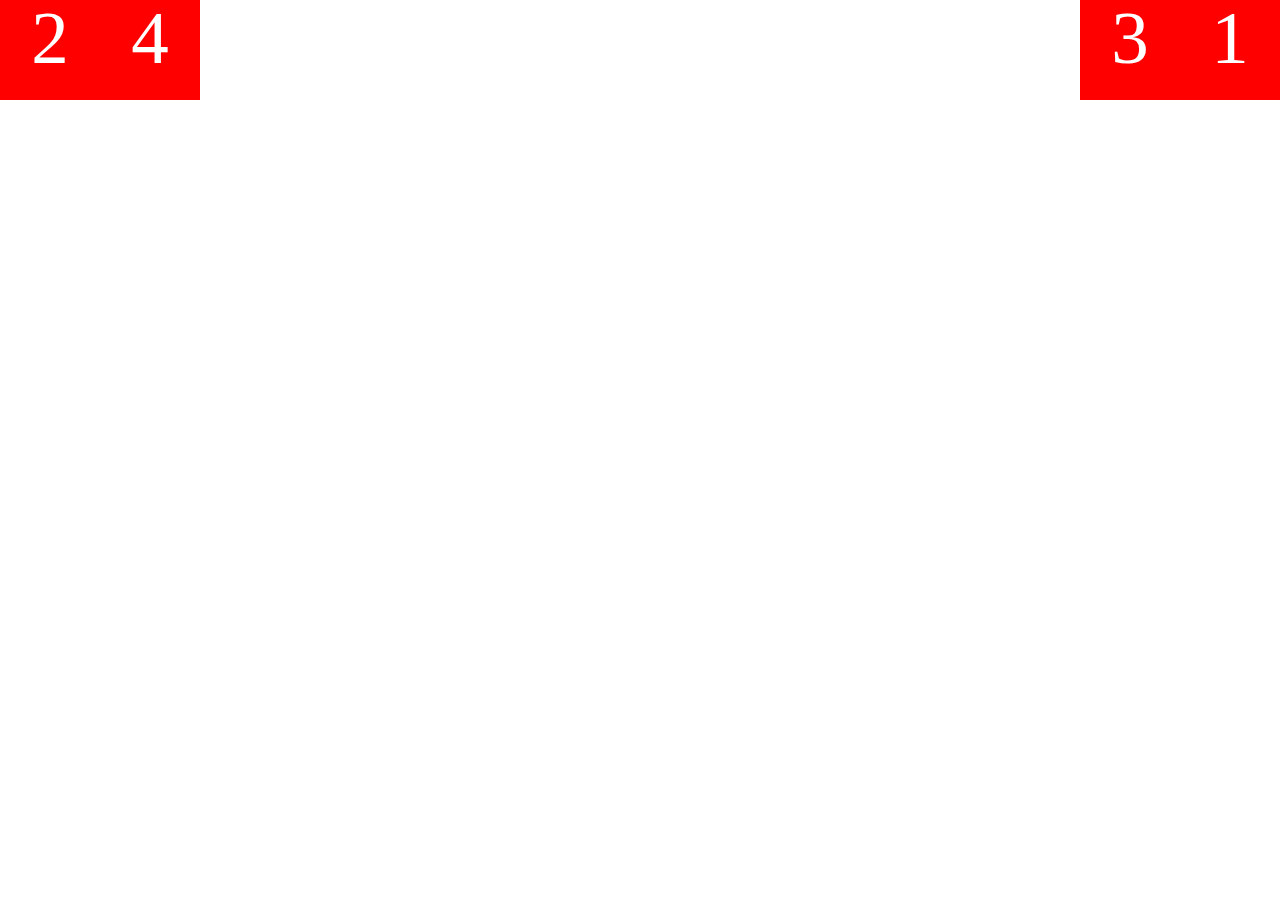
<file: floats/index.html>
<!DOCTYPE html>
<html lang="en">
  <head>
    <meta charset="UTF-8" />

    <!--Here is an example of a meta tag for the description of your website-->
    <!--Full meta tag list can be found here http://www.metatags.org/-->
    <meta
      name="description"
      content="Add a description that will explain your website. "
    />

    <!--This meta tag is super important for making responsive websites-->
    <meta name="viewport" content="width=device-width, initial-scale=1.0" />

    <!--Make sure you always have a title -->
    <!--Add title tag-->
    <title>HTML/CSS I</title>
    <!-- The reset.css file always goes before any other css file -->
    <!-- Create a reset.css file and add the contents from  https://cssreset.com/scripts/eric-meyer-reset-css/-->
    <!-- Make sure you link your reset.css file-->
    <link rel="stylesheet" href="./reset.css"/>
    <link rel="stylesheet" href="./index.css"/>
    <!--Create a lecture.css file and link it here-->
  </head>
  <body>
    <div class="box1">1</div>
    <div class="box2">2</div>
    <div class="box3">3</div>
    <div class="box4">4</div>
  </body>
</html>
</file>
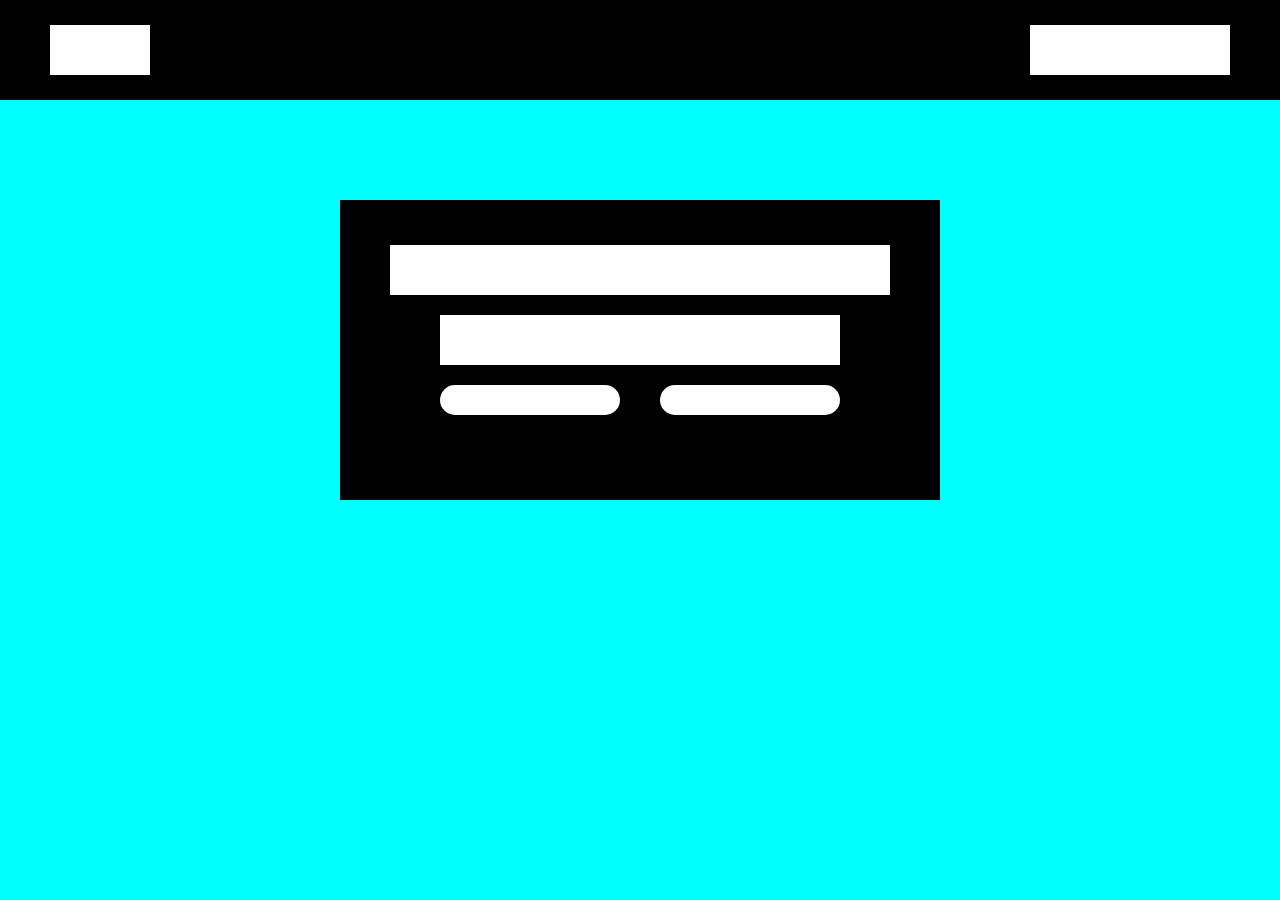
<file: lecture/lecture.html>
<!DOCTYPE html>
<html lang="en">
<head>
    <meta charset="UTF-8">

    <!--Here is an example of a meta tag for the description of your website-->
    <!--Full meta tag list can be found here http://www.metatags.org/-->
    <meta name="description" content="Add a description that will explain your website. ">

    <!--This meta tag is super important for making responsive websites-->
    <meta name="viewport" content="width=device-width, initial-scale=1.0">

    <!--Make sure you always have a title -->
    <!--Add title tag-->

    <!-- The reset.css file always goes before any other css file -->
    <!-- Create a reset.css file and add the contents from  https://cssreset.com/scripts/eric-meyer-reset-css/-->
    <!-- Make sure you link your reset.css file-->



    <!--Create a lecture.css file and link it here-->
    <link rel="stylesheet" href="./reset.css"/>
    <link rel="stylesheet" href="./lecture.css"/>


</head>
    <body>
        <header>
            <div class="logo"></div>
            <nav class="main-nav"></nav>
        </header>
        <main>
            <div class="main-container">
                <div class="box-one"></div>
                <div class="box-two"></div>
                <div class="button-left"></div>
                <div class="button-right"></div>
            </div>
        </main>
    </body>
</html>
</file>
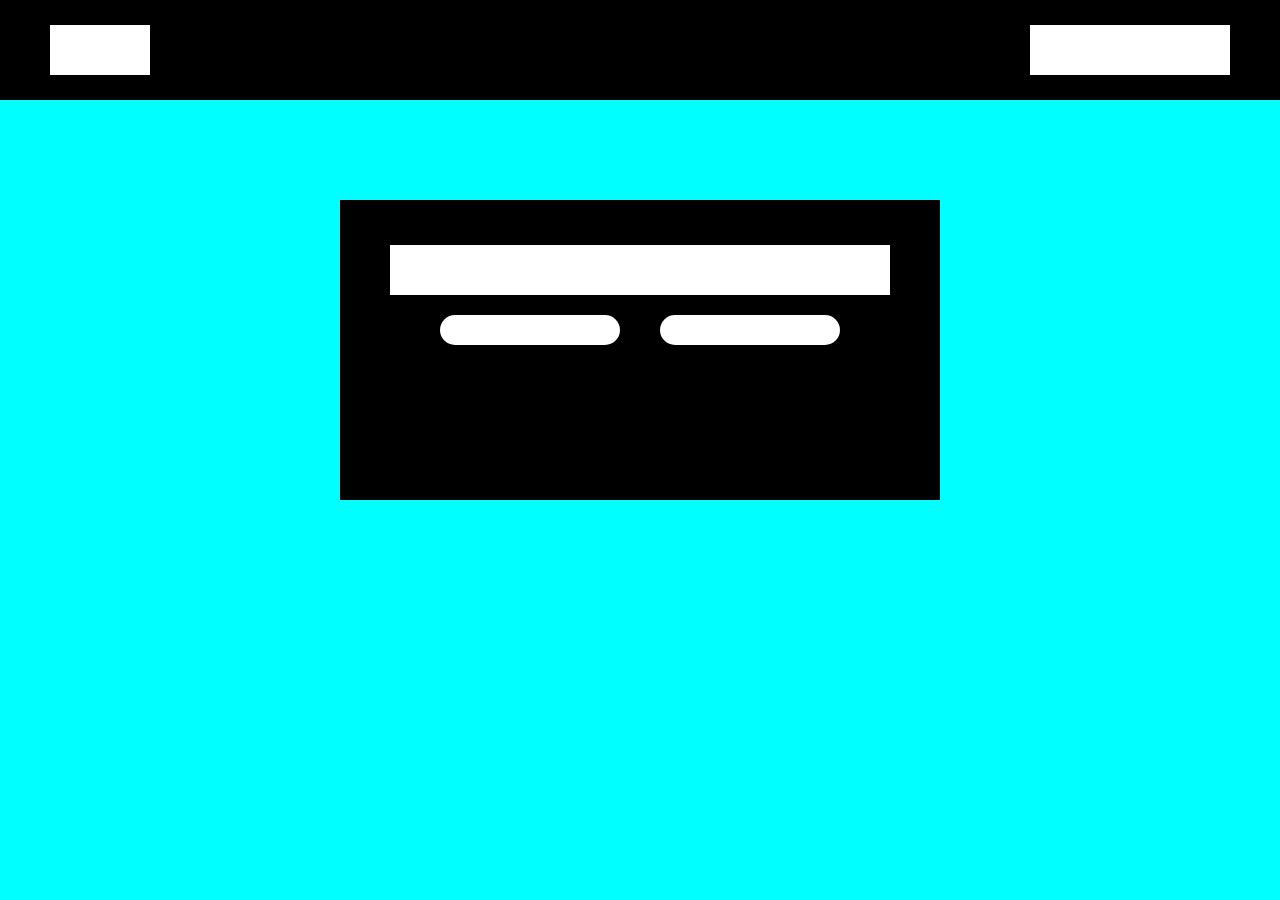
<file: lecture-solution/lecture/lecture.html>
<!DOCTYPE html>
<html lang="en">
	<head>
		<meta charset="UTF-8" />

		<!--
			Here is an example of a meta tag for the description of your website
		-->
		<!-- Full meta tag list can be found here http://www.metatags.org/ -->
		<meta
			name="description"
			content="Add a description that will explain your website. "
		/>

		<!-- This meta tag is super important for making responsive websites -->
		<meta name="viewport" content="width=device-width, initial-scale=1.0" />

		<!-- Make sure you always have a title -->

		<!-- Add title tag -->
		<title>HTML/CSS day 1</title>
		<link rel="stylesheet" href="./reset.css" />
		<link rel="stylesheet" href="./index.css" />
		<!-- The reset.css file always goes before any other css file -->
		<!--
			Create a reset.css file and add the contents from  https://cssreset.com/scripts/eric-meyer-reset-css/
		-->
		<!-- Make sure you link your reset.css file -->

		<!-- Create a index.css file and link it here -->
	</head>
	<body>
		<header>
			<div class="josh"></div>
			<nav class="main-nav"></nav>
		</header>
		<main>
			<div class="main-container">
				<div class="box-one"></div>
				<div class="bow-two"></div>

				<div class="button-left"></div>
				<div class="button-right"></div>
			</div>
		</main>
	</body>
</html>
</file>
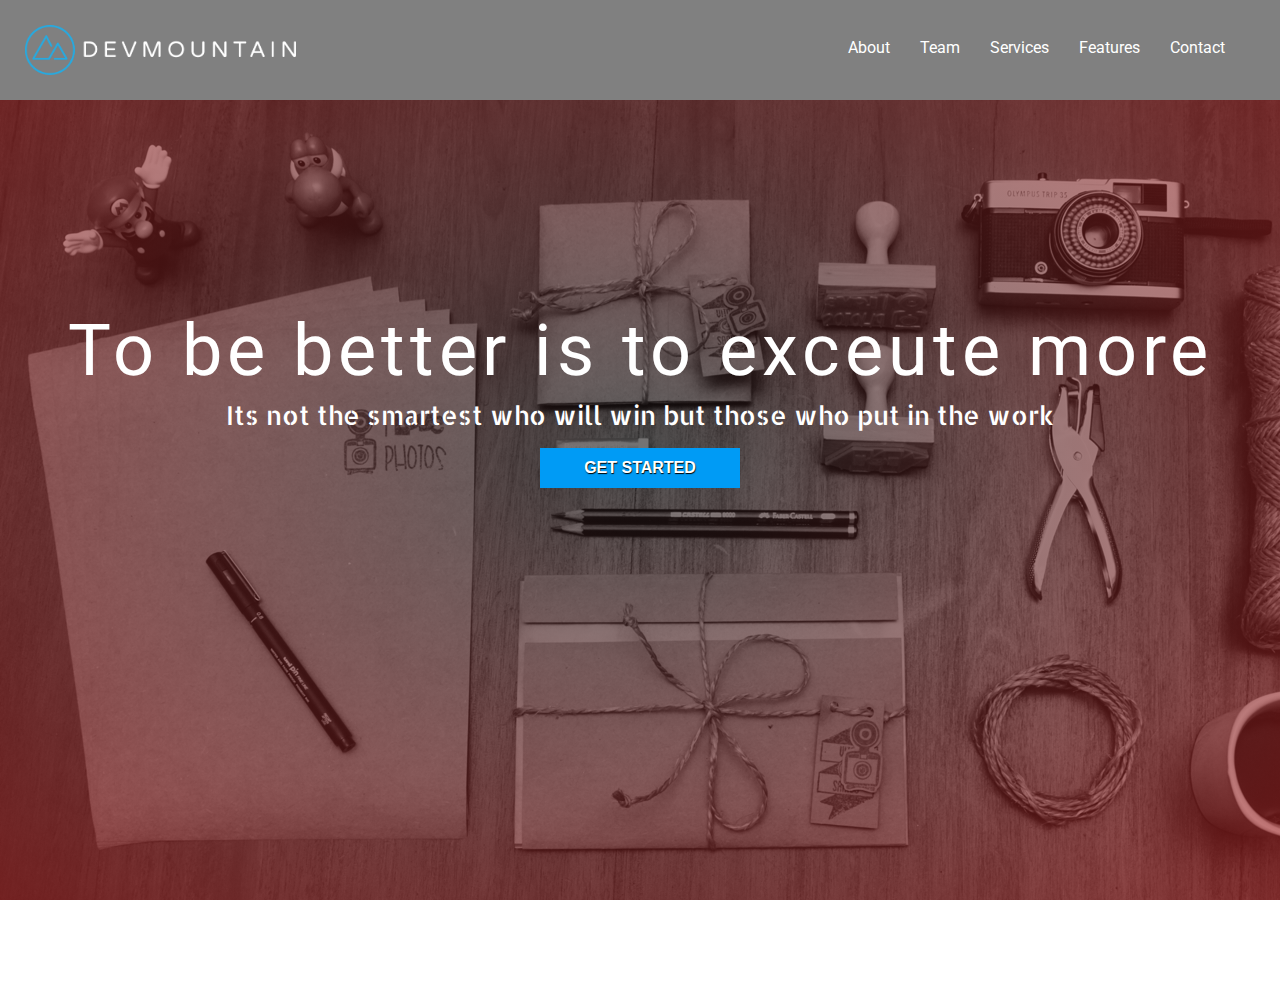
<file: lecture-solution/mini/mini.html>
<!DOCTYPE html>
<html lang="en">
	<head>
		<meta charset="UTF-8" />

		<!--
			Here is an example of a meta tag for the description of your website
		-->
		<!-- Full meta tag list can be found here http://www.metatags.org/ -->
		<meta
			name="description"
			content="Add a description that will explain your website. "
		/>

		<!-- This meta tag is super important for making responsive websites -->
		<meta name="viewport" content="width=device-width, initial-scale=1.0" />

		<!-- Make sure you always have a title -->
		<!-- Add title tag -->
		<title>Better DevMountain site</title>
		<!--
			Import "open sans" font from fonts.google.com via the link tag here.
		-->
		<!-- Make sure you add regular and bold font weights -->

		<!-- The reset.css file always goes before any other css file -->
		<!--
			Create a reset.css file and add the contents from  https://cssreset.com/scripts/eric-meyer-reset-css/
		-->
		<link rel="stylesheet" href="./reset.css" />
		<link rel="stylesheet" href="./mini.css" />
		<!-- Make sure you link your reset.css file -->
		<!-- Create a mini.css file and link it here -->
	</head>
	<body>
		<header>
			<img id="logo" src="./logo_white.png" />
			<ul>
				<li>Contact</li>
				<li>Features</li>
				<li>Services</li>
				<li>Team</li>
				<li>About</li>
			</ul>
		</header>

		<section>
			<h1>To be better is to exceute more</h1>
			<h2>
				Its not the smartest who will win but those who put in the work
			</h2>
			<button>GET STARTED</button>
		</section>
	</body>
</html>
</file>
<file: floats/index.css>
/* h1 {
    font-size: 72px;
}

div {
    height: 100px;
    width: 100px;
    background-color: red;
    display: inline-block;
    padding: 10px;
    border: 10px solid black;
    margin: 10px;
}

.box2 {
    background-color: purple;
}

span {
    height: 100px;
    width: 100px;
    background-color: red;
}

#box1 {
    background-color: sandybrown;
} */

.box1,
.box2,
.box3,
.box4 {
    background: red;
    height: 100px;
    width: 100px;
    color: white;
    font-size: 75px;
    text-align: center;
    margin: 0 auto;
}

.box1,
.box3 {
    float: right;
    /* clear: both; */
}

.box2,
.box4 {
    float: left;
    /* clear: both; */
}
</file>
<file: lecture/lecture.css>
body {
    height: 100vh;
    background: aqua;
}

header {
    background: black;
    height: 100px;
    padding: 25px 50px;
}

header > .logo,
header > .main-nav {
    background-color: white;
    height: 100%;
}

.logo {
    width: 100px;
    float: left;
}

.main-nav {
    width: 200px;
    float: right;
}

.main-container {
    height: 300px;
    width: 600px;
    background: black;
    margin: 100px auto;
    padding: 25px 50px;
}

.box-one,
.box-two {
    height: 50px;
    background: white;
    margin: 20px auto;

}

.box-two {
    width: 400px;
}

/* .button-left,
.button-right {
    height: 40px;
    background: white;
    width: 200px;
    border-radius: 50px;
    margin: 25px 0;
}

.button-left {
    float: left;
    margin-left: 40px;
}

.button-right {
    float: right;
    margin-right: 40px;
} */

.button-left,
.button-right {
    height: 30px;
    width: 180px;
    background: white;
    border-radius: 20px;
}

.button-left {
    float: left;
    margin-left: 50px;
}

.button-right {
    float: right;
    margin-right: 50px;
}
</file>
<file: lecture-solution/lecture/index.css>
body {
	height: 100%;
	width: 100vw;
	background-color: aqua;
}

header {
	background-color: black;
	width: 100%;
	height: 100px;
	padding: 25px 50px 25px 50px;
}

header > .josh,
header > .main-nav {
	background-color: white;
	height: 100%;
}

.josh {
	width: 100px;
	float: left;
}

.main-nav {
	width: 200px;
	float: right;
}

.main-container {
	height: 300px;
	width: 600px;
	background: black;
	margin: 100px auto;
	padding: 25px 50px;
}

.box-one,
.box-two {
	height: 50px;
	background: white;
	margin: 20px auto;
}

.box-one {
	width: 500px;
}
.box-two {
	width: 400px;
}

.button-left,
.button-right {
	height: 30px;
	background: white;
	width: 180px;
	border-radius: 20px;
	display: inline-block;
}

.button-left {
	margin-left: 50px;
	float: left;
}
.button-right {
	margin-right: 50px;
	float: right;
}
</file>
<file: lecture-solution/mini/mini.css>
@import url("https://fonts.googleapis.com/css?family=Allerta+Stencil|Roboto:700i,400");
body {
	font-family: "Roboto", sans-serif;
	height: 100%;
	width: 100%;
}

header {
	width: 100%;
	height: 100px;
	background-color: grey;
	padding: 25px;
	color: white;
}

header #logo {
	height: 50px;
	float: left;
}

header ul {
	padding: 15px;
}

header li {
	float: right;
	margin: 0 15px;
}

section {
	width: 100%;
	min-height: 100vh;
	color: white;
	text-align: center;
	padding-top: 200px;
	background-image: radial-gradient(
			rgba(0, 0, 0, 0.4),
			rgba(230, 26, 26, 0.4)
		),
		url("./background.png");
	background-size: cover;
	background-attachment: fixed;
}

h1,
h2 {
	margin-top: 15px;
}

h1 {
	font-size: 72px;
	letter-spacing: 5px;
}

h2 {
	font-size: 26px;
	font-family: "Allerta Stencil", sans-serif;
}

button {
	width: 200px;
	height: 40px;
	font-size: 16px;
	background-color: rgb(0, 155, 245);
	color: white;
	border: none;
	font-weight: 700;
	margin: 20px 0;
	transition: 0.7s;
	text-shadow: 0.5px 0.5px 1px rgb(0, 0, 0);
	cursor: pointer;
}

button:hover {
	box-shadow: 1px 4px 5px rgba(0, 0, 0, 0.349);
}
</file>
